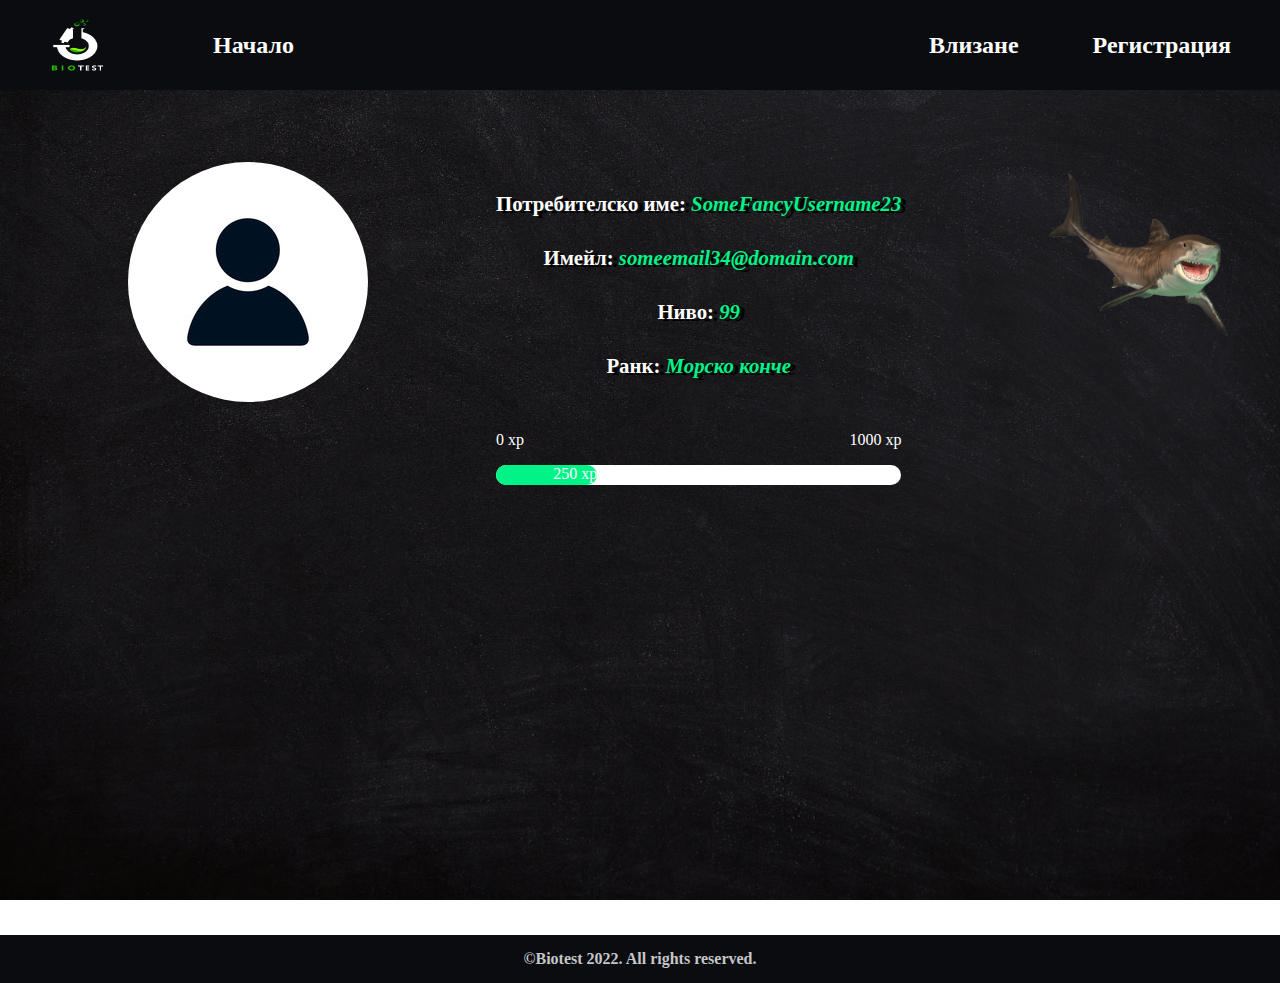
<file: index.html>
<!DOCTYPE html>
<html lang="en">
<head>
    <meta charset="UTF-8">
    <meta http-equiv="X-UA-Compatible" content="IE=edge">
    <meta name="viewport" content="width=device-width, initial-scale=1.0">
    <script src="https://cdn.anychart.com/releases/8.10.0/js/anychart-core.min.js"></script>
    <script src="https://cdn.anychart.com/releases/8.10.0/js/anychart-pie.min.js"></script>
    <script type="text/javascript" src="./api/chartLogic.js"></script>
    <title>Тестове по Биология</title>
    <link rel="stylesheet" href="styles/styles.css">
</head>
<body onload="showCharts(34, 55, 1)">
    <div id="box">

        <header>
            <nav>
                <img src="./images/logo.png">
                <a id='home' href="#">Начало</a>
        
                <ul>
                    <li><a href="#">Влизане</a></li>
                    <li><a href="#">Регистрация</a></li>
                </ul>
        
                <div class="dropdown">
                    <span>Меню</span>
                    <div class="dropdown-content">
                        <a href="#">Начало</a>
                        <a href="#">Влизане</a>
                        <a href="#">Регистрация</a>
                    </div>
                </div>
            </nav>
        </header>

        <main id="profilePage">

            <section id="profileData">
                <img id="profileImage" src="./images/profile_image.jpg" alt="Профилна снимка">
                <img id="rankImageSmall" src="./images/greatWhiteSharkRankImage.png" alt="Снимка на ранка">
                
                <div id="infoBox">
                    <span class="infoRow">
                        <h2>Потребителско име: <i>SomeFancyUsername23</i></h2>
                    </span>
    
                    <span class="infoRow">
                        <h2>Имейл: <i>someemail34@domain.com</i></h2>
                    </span>
    
                    <span class="infoRow">
                        <h2>Ниво: <i>99</i></h2>
                    </span>

                    <span class="infoRow">
                        <h2>Ранк: <i>Морско конче</i></h2>
                    </span>

                    <div id="progressData">
                        <div id="xpStats">
                            <p>0 xp</p>
                            <p>1000 xp</p>
                        </div>
    
                        <div id="barContainer">
                            <div id="barFill" style="width:25%">250 xp</div>
                        </div>
                    </div>
                </div>

                <img id="rankImageBig" src="./images/greatWhiteSharkRankImage.png" alt="Снимка на ранка">
            </section>

            <section id="stats">
                <div id="chartAccuracy"></div>
                <div id="chartPosition"></div>
                <div id="chartSolvedTests"></div>
            </section>
        </main>

        <footer>
            <div>
                &copy;Biotest 2022. All rights reserved.
            </div>
        </footer>
    <div>
</body>
</html>
</file>
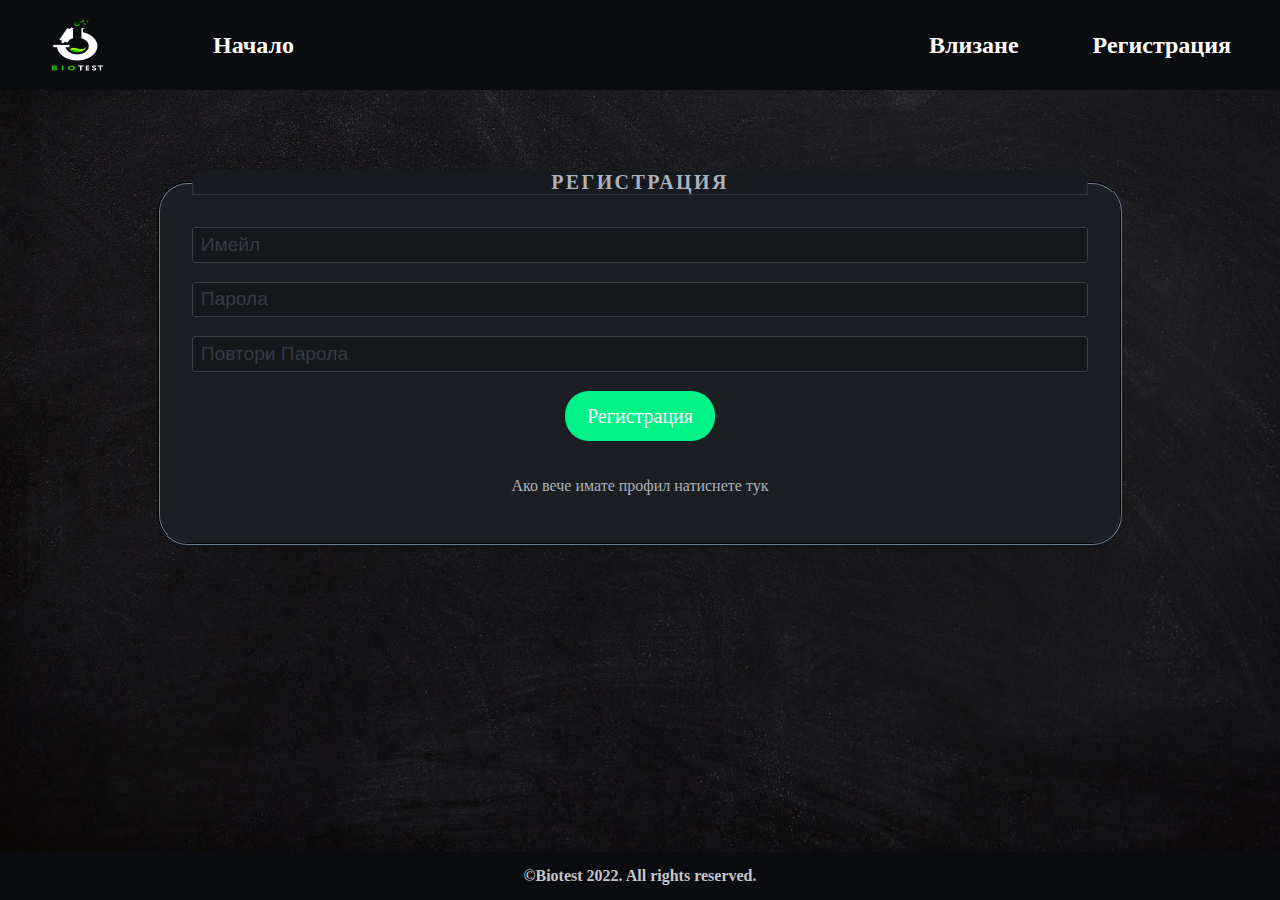
<file: templates/register.html>
<!DOCTYPE html>
<html lang="en">
<head>
    <meta charset="UTF-8">
    <meta http-equiv="X-UA-Compatible" content="IE=edge">
    <meta name="viewport" content="width=device-width, initial-scale=1.0">
    <title>Тестове по Биология</title>
    <link rel="stylesheet" href="../styles/styles.css">
</head>
<body>


        <header>
            <nav>
                <img src="../images/logo.png">
                <a id='home' href="#">Начало</a>
        
                <ul>
                    <li><a href="#">Влизане</a></li>
                    <li><a href="#">Регистрация</a></li>
                </ul>
        
                <div class="dropdown">
                    <span>Меню</span>
                    <div class="dropdown-content">
                        <a href="#">Начало</a>
                        <a href="#">Влизане</a>
                        <a href="#">Регистрация</a>
                    </div>
                </div>
            </nav>
        </header>

        <main id="main-content">
            <section id="registerPage">
                <form>
                    <fieldset>
                        <legend>Регистрация</legend>
                        <label for="email" class="vhide">Email</label>
                        <input id="email" class="email" name="email" type="text" placeholder="Имейл">
                        
                        <label for="password" class="vhide">Password</label>
                        <input id="password" class="password" name="password" type="password" placeholder="Парола">
                        
                        <label for="conf-pass" class="vhide">Confirm Password:</label>
                        <input id="conf-pass" class="conf-pass" name="conf-pass" type="password" placeholder="Повтори Парола">
                        
                        <button type="submit" class="register">Регистрация</button>
                        
                        <p class="field">
                            <span>Ако вече имате профил натиснете <a href="/login">тук</a></span>
                        </p>
                    </fieldset>
                </form>
            </section>
        </main>

        <footer style="position: fixed;">
            <div>
                &copy;Biotest 2022. All rights reserved.
            </div>
        </footer>
</body>
</html>
</file>
<file: styles/styles.css>
@import "questionsCatalog.css";
@import "home.css";
@import "login.css";
@import "catalog.css";
@import "topicContent.css";
@import "myProfile.css";
</file>
